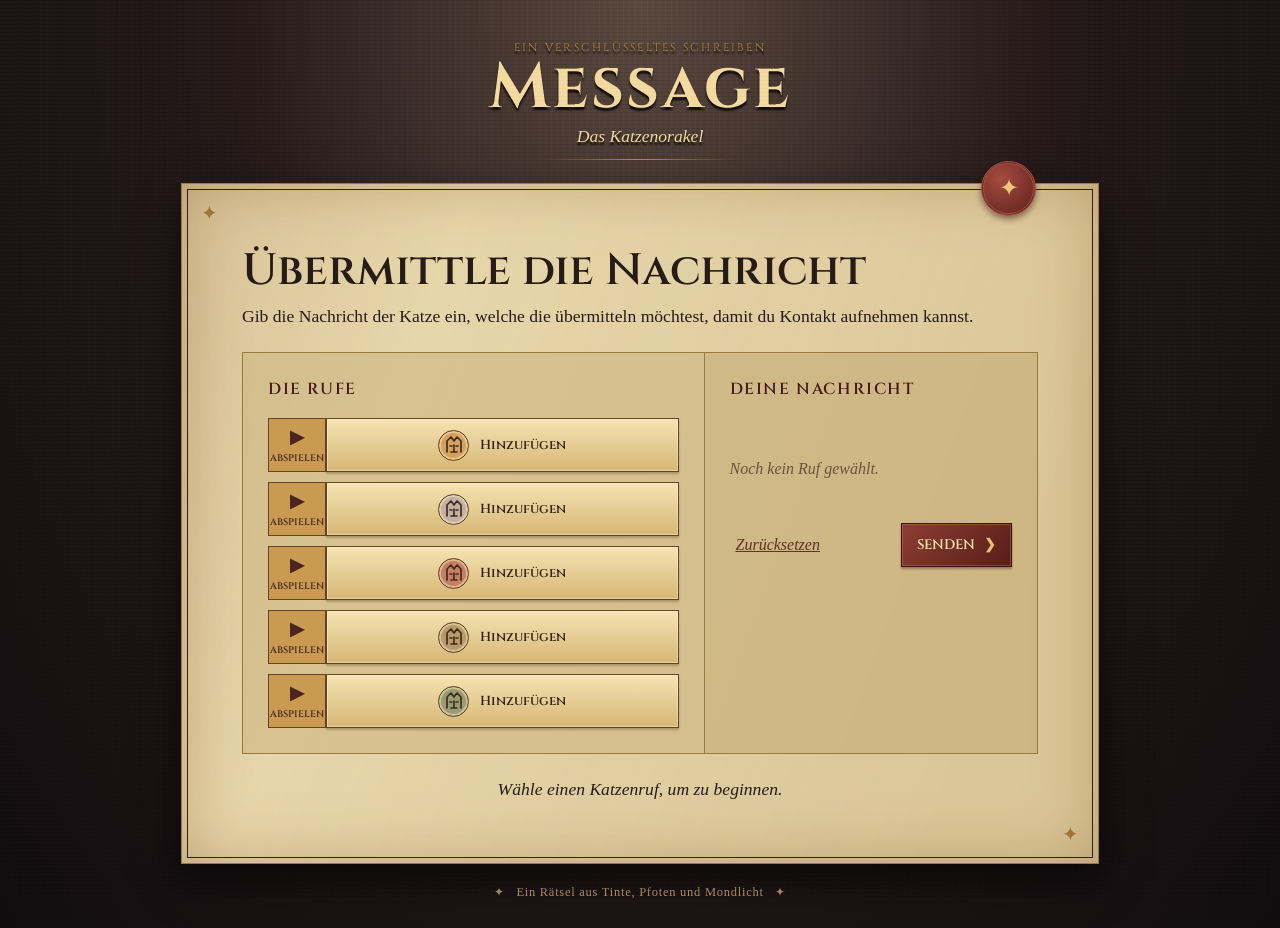
<file: index.html>
<!doctype html>
<html lang="de">
  <head>
    <meta charset="UTF-8" />
    <meta name="viewport" content="width=device-width, initial-scale=1.0" />
    <title>Message — Das Katzenorakel</title>
    <link rel="stylesheet" href="style.css" />
  </head>
  <body>
    <main class="game-shell">
      <header class="masthead">
        <p class="eyebrow">Ein verschlüsseltes Schreiben</p>
        <h1>Message</h1>
        <p class="subtitle">Das Katzenorakel</p>
      </header>

      <section class="parchment" aria-labelledby="quest-title">
        <div class="wax-seal" aria-hidden="true">✦</div>
        <h2 id="quest-title">Übermittle die Nachricht</h2>
        <p class="intro">Gib die Nachricht der Katze ein, welche die übermitteln möchtest, damit du Kontakt aufnehmen kannst.</p>

        <div class="game-grid">
          <section class="sound-panel" aria-labelledby="sounds-title">
            <h3 id="sounds-title">Die Rufe</h3>
            <div id="sound-buttons" class="sound-buttons" aria-live="polite"></div>
          </section>

          <section class="sequence-panel" aria-labelledby="sequence-title">
            <h3 id="sequence-title">Deine Nachricht</h3>
            <ol id="sequence-list" class="sequence-list" aria-label="Ausgewählte Katzengeräusche"></ol>
            <p id="empty-state" class="empty-state">Noch kein Ruf gewählt.</p>
            <div class="controls">
              <button id="clear-button" class="text-button" type="button">Zurücksetzen</button>
              <button id="activate-button" class="activate-button" type="button">Senden <span>❯</span></button>
            </div>
          </section>
        </div>

        <p id="status" class="status" role="status" aria-live="polite">Wähle einen Katzenruf, um zu beginnen.</p>

        <section id="reward" class="reward" hidden aria-labelledby="reward-title">
          <p class="chapter">Das Siegel ist gebrochen</p>
          <h2 id="reward-title">Die Nachricht</h2>
          <video id="solution-video" controls playsinline preload="metadata">
            Dein Browser unterstützt das Videoformat nicht.
          </video>
        </section>
      </section>
      <footer>✦ &nbsp; Ein Rätsel aus Tinte, Pfoten und Mondlicht &nbsp; ✦</footer>
    </main>
    <script src="app.js"></script>
  </body>
</html>
</file>
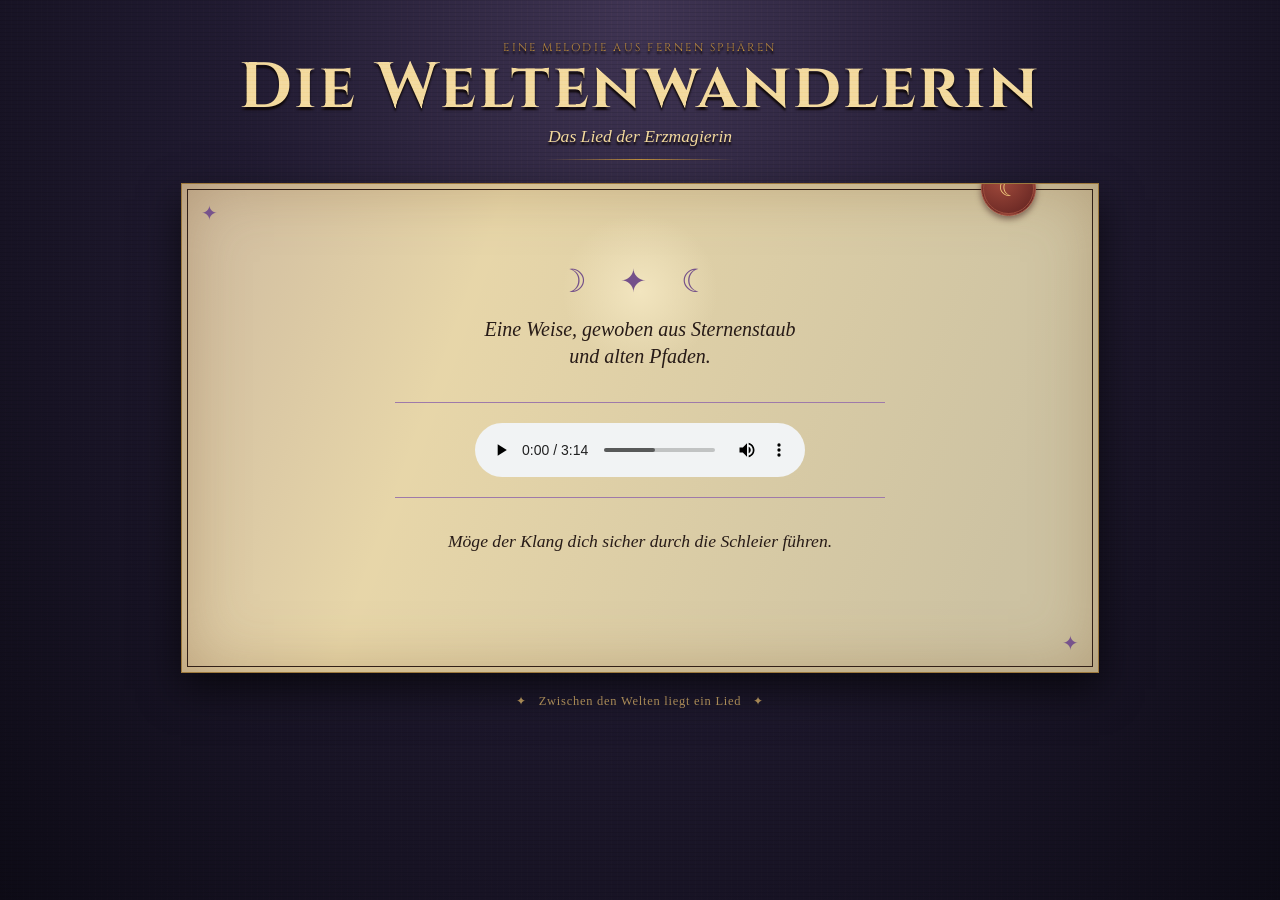
<file: weltwandlerin.html>
<!doctype html>
<html lang="de">
  <head>
    <meta charset="UTF-8" />
    <meta name="viewport" content="width=device-width, initial-scale=1.0" />
    <title>Die Weltenwandlerin</title>
    <link rel="stylesheet" href="style.css" />
  </head>
  <body class="song-page">
    <main class="game-shell song-shell">
      <header class="masthead">
        <p class="eyebrow">Eine Melodie aus fernen Sphären</p>
        <h1>Die Weltenwandlerin</h1>
        <p class="subtitle">Das Lied der Erzmagierin</p>
      </header>

      <section class="parchment song-parchment" aria-labelledby="song-title">
        <div class="wax-seal" aria-hidden="true">☾</div>
        <div class="moon-mark" aria-hidden="true">☽ ✦ ☾</div>
        <p class="song-intro">Eine Weise, gewoben aus Sternenstaub und alten Pfaden.</p>
        <div class="audio-altar">
          <audio controls preload="metadata">
            <source src="content/Die%20Weltenwandlerin.mp3" type="audio/mpeg" />
            Dein Browser unterstützt dieses Audioformat nicht.
          </audio>
        </div>
        <p class="song-note">Möge der Klang dich sicher durch die Schleier führen.</p>
      </section>
      <footer>✦ &nbsp; Zwischen den Welten liegt ein Lied &nbsp; ✦</footer>
    </main>
  </body>
</html>
</file>
<file: style.css>
@import url('https://fonts.googleapis.com/css2?family=Cinzel:wght@500;600;700&family=IM+Fell+English:ital@0;1&display=swap');

:root { --ink:#271b17; --wine:#722d28; --gold:#bb8b3d; --paper:#e7d6a9; }
* { box-sizing:border-box; }
body { min-height:100vh; margin:0; color:var(--ink); background:radial-gradient(ellipse at 50% 0%,#5c4a40 0%,#261a1a 45%,#110d0f 100%); font-family:"IM Fell English",Georgia,serif; }
body::before { content:""; position:fixed; inset:0; pointer-events:none; opacity:.2; background-image:repeating-linear-gradient(0deg,transparent 0 3px,#000 4px),repeating-linear-gradient(90deg,transparent 0 5px,#d9c28f 6px); mix-blend-mode:overlay; }
.game-shell { width:100%; max-width:620px; margin:0 auto; padding:20px 10px 22px; }
.masthead { margin-bottom:23px; color:#f3daa0; text-align:center; text-shadow:0 3px 2px #10090a; }
.masthead::after { content:""; display:block; width:190px; height:1px; margin:12px auto 0; background:linear-gradient(90deg,transparent,var(--gold),transparent); }
.eyebrow,.chapter { margin:0; color:var(--gold); font:.7rem Cinzel,serif; letter-spacing:.2em; text-transform:uppercase; }
h1 { margin:5px 0 0; font:700 clamp(2.5rem,14vw,4rem)/.9 Cinzel,serif; letter-spacing:.04em; }
.subtitle { margin:8px 0 0; font-size:1.1rem; font-style:italic; }
.parchment { position:relative; padding:36px 18px 27px; border:1px solid #9d793d; outline:1px solid #322017; outline-offset:-7px; background:linear-gradient(110deg,rgba(102,63,28,.13),transparent 25%,rgba(126,89,39,.12) 85%),var(--paper); box-shadow:0 16px 38px #0009,inset 0 0 65px #805a2a59; }
.parchment::before,.parchment::after { position:absolute; color:#9f7435; font-size:1.25rem; content:"✦"; }.parchment::before { top:17px; left:19px; }.parchment::after { right:19px; bottom:17px; }
.wax-seal { position:absolute; top:-23px; right:18px; display:grid; width:55px; height:55px; place-items:center; border:3px double #9e4d3d; border-radius:50%; color:#efc67b; background:radial-gradient(circle at 35% 30%,#a44c3d,#5e211f); box-shadow:0 3px 6px #33111188; font-size:1.5rem; }
h2 { margin:5px 0 12px; font:600 clamp(1.75rem,9vw,2.75rem)/1 Cinzel,serif; }.intro { margin:0 0 24px; font-size:1.1rem; line-height:1.35; }
.game-grid { display:grid; grid-template-columns:1fr; border:1px solid #9b7943; background:#cfba86a8; }.sound-panel,.sequence-panel { padding:19px 15px; }.sequence-panel { border-top:1px solid #9b7943; background:#b8975d2b; }
h3 { margin:0 0 18px; color:#461917; font:600 1rem Cinzel,serif; letter-spacing:.1em; text-transform:uppercase; }
.sound-buttons { display:grid; grid-template-columns:1fr; gap:10px; }.sound-card { display:grid; grid-template-columns:58px 1fr; min-height:54px; }
.play-button,.sound-button { cursor:pointer; touch-action:manipulation; border:1px solid #684226; }.play-button { display:grid; place-content:center; gap:2px; padding:6px; color:#4a251e; background:#c99a50; font:600 .6rem Cinzel,serif; text-transform:uppercase; }.play-button span:first-child { font-size:1.15rem; }.sound-button { display:flex; min-height:54px; align-items:center; justify-content:center; gap:11px; padding:8px; color:#332116; background:linear-gradient(#f5e4b3,#d6b775); box-shadow:inset 0 0 0 1px #fff5,0 2px 2px #55391c55; font:600 .82rem Cinzel,serif; transition:transform .15s,background .15s; }.play-button:hover,.play-button:focus-visible,.play-button.is-playing { outline:2px solid var(--wine); outline-offset:2px; color:#fff0c6; background:var(--wine); }.sound-button:hover,.sound-button:focus-visible { outline:2px solid var(--wine); outline-offset:2px; background:#f6d78c; transform:translateY(-2px); }.cat-icon { display:inline-grid; width:31px; height:31px; flex:0 0 31px; place-items:center; border:1px solid #634525; border-radius:50%; color:#3e2a1e; background:var(--cat-color,#d9c185); box-shadow:inset 0 0 0 2px #f9edbf80; }.cat-icon svg { width:24px; height:24px; fill:none; stroke:currentColor; stroke-linecap:round; stroke-linejoin:round; stroke-width:1.65; }.cat-1 { --cat-color:#d5a15b; }.cat-2 { --cat-color:#c2b1a2; }.cat-3 { --cat-color:#c77e62; }.cat-4 { --cat-color:#b89a68; }.cat-5 { --cat-color:#9a9b72; }.cat-6 { --cat-color:#ac8a79; }.cat-7 { --cat-color:#b9a35e; }
.sequence-list { display:flex; min-height:42px; padding:0; margin:0; flex-wrap:wrap; gap:7px; list-style:none; counter-reset:ritual; }.sequence-list li { display:flex; align-items:center; gap:4px; padding:5px; border:1px solid #8f693b; background:#ebd393; counter-increment:ritual; }.sequence-list li::before { align-self:flex-start; color:var(--wine); font-size:.75rem; font-weight:bold; content:counter(ritual) "."; }.remove-choice { cursor:pointer; border:0; color:var(--wine); background:transparent; font-size:1rem; line-height:1; }.empty-state { min-height:42px; margin:0; color:#6a5440; font-style:italic; }
.controls { display:flex; flex-direction:column-reverse; align-items:stretch; gap:15px; margin-top:21px; }.text-button { min-height:38px; cursor:pointer; border:0; color:#5b3226; background:none; font:italic 1rem "IM Fell English",serif; text-decoration:underline; }.activate-button { min-height:54px; padding:12px 15px; cursor:pointer; border:1px solid #381210; color:#ffe6a8; background:linear-gradient(135deg,#8d3e32,#571d1b); box-shadow:inset 0 0 0 1px #cd83615e,0 2px 2px #44211966; font:600 .86rem Cinzel,serif; text-transform:uppercase; }.activate-button:hover,.activate-button:focus-visible { outline:2px solid var(--gold); outline-offset:2px; background:#9e4939; }.activate-button span { padding-left:6px; color:#e7bd6e; }
.status { min-height:1.35em; margin:25px 0 0; font-size:1.1rem; font-style:italic; text-align:center; }.status.success { color:#397039; font-weight:bold; }.status.error { color:#8d2923; font-weight:bold; }.reward { margin-top:32px; padding-top:30px; border-top:1px solid #9b7943; text-align:center; }.reward h2 { color:#461917; }.reward video { width:100%; border:7px solid #513522; outline:1px solid var(--gold); box-shadow:0 6px 16px #2c1e1380; background:#180f0e; }footer { padding-top:20px; color:#c9a669; font-size:.78rem; text-align:center; letter-spacing:.06em; }
.song-page { background:radial-gradient(ellipse at 50% 0%,#403554 0%,#211b32 45%,#0d0b16 100%); }.song-parchment { min-height:490px; overflow:hidden; text-align:center; background:radial-gradient(circle at 50% 22%,#f2e5bf 0,transparent 13%),linear-gradient(110deg,rgba(91,60,115,.18),transparent 30%,rgba(54,80,123,.15) 88%),var(--paper); }.song-parchment::before,.song-parchment::after { color:#77538c; }.moon-mark { margin:18px 0 16px; color:#74508a; font-size:2rem; letter-spacing:.4em; }.song-intro { max-width:340px; margin:0 auto 32px; font-size:1.25rem; font-style:italic; line-height:1.35; }.audio-altar { display:flex; align-items:center; justify-content:center; gap:12px; max-width:490px; padding:20px 10px; margin:0 auto; border-top:1px solid #9e7aaa; border-bottom:1px solid #9e7aaa; }.audio-altar audio { width:min(100%,330px); }.rune { color:#6a4380; font-size:1.6rem; }.song-note { margin:33px auto 25px; font-size:1.1rem; font-style:italic; }
@media (min-width:650px) { .game-shell { max-width:950px; padding:40px 16px 28px; }.parchment { padding:clamp(40px,6vw,60px); }.wax-seal { right:clamp(18px,7vw,62px); }.game-grid { grid-template-columns:1.16fr .84fr; }.sound-panel,.sequence-panel { padding:25px; }.sequence-panel { border-top:0; border-left:1px solid #9b7943; }.controls { flex-direction:row; justify-content:space-between; align-items:center; }.activate-button,.text-button { min-height:auto; } }
@media (max-width:649px) {
	.song-shell { padding:18px 12px 16px; }
	.song-page h1 { font-size:1.7rem; line-height:1.1; letter-spacing:0; }
	.song-page .subtitle { font-size:1rem; }
	.song-parchment { min-height:0; padding:36px 16px 24px; }
	.song-intro { margin-bottom:22px; font-size:1.1rem; }
	.audio-altar { flex-direction:column; gap:8px; padding:14px 0; }
	.audio-altar audio { display:block; width:100%; max-width:100%; }
	.song-note { margin:22px auto 12px; }
	.song-shell footer { padding:16px 8px 0; line-height:1.5; }
}
</file>
